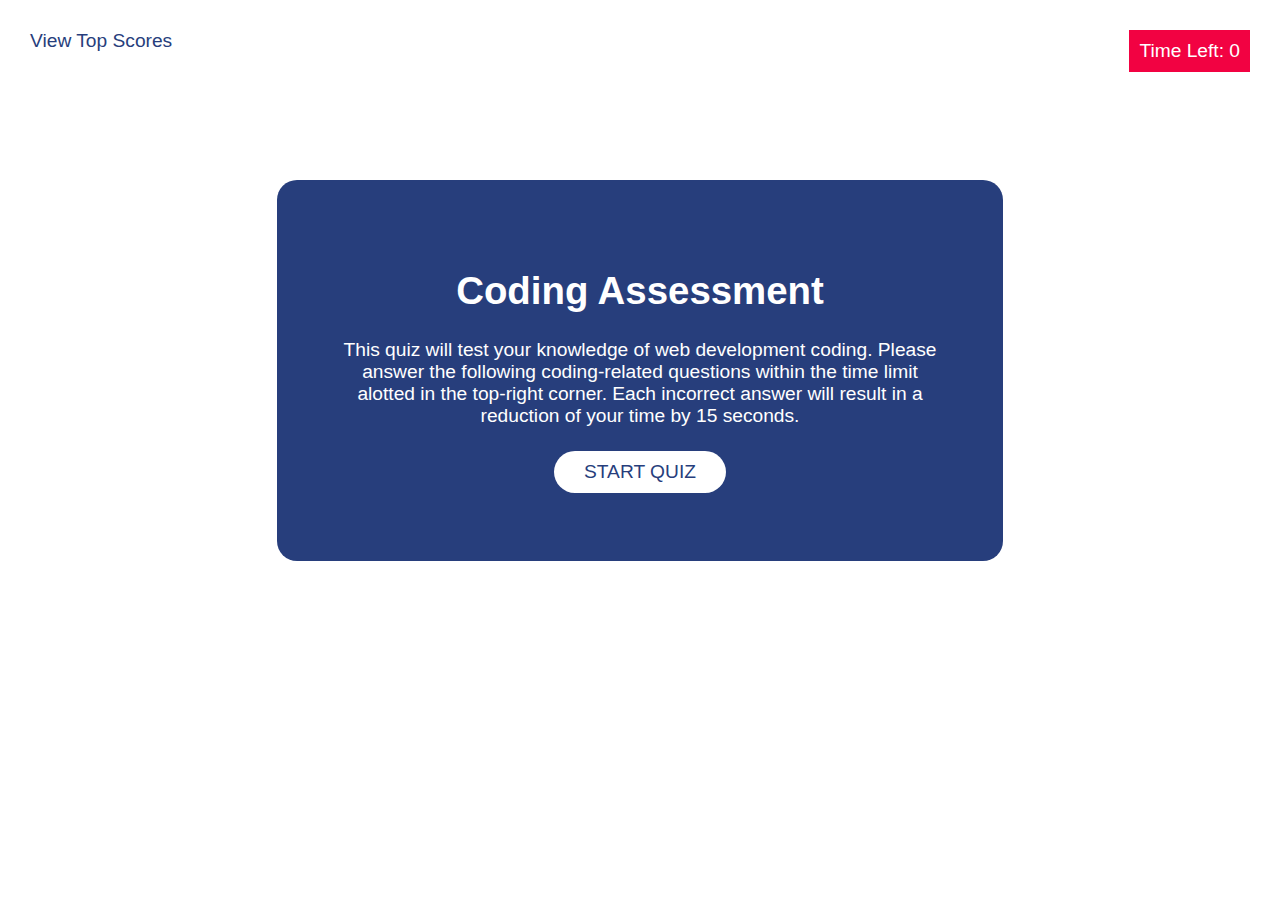
<file: index.html>
<!DOCTYPE html>
<html lang="en">
  <head>
    <meta charset="UTF-8" />
    <meta name="viewport" content="width=device-width, initial-scale=1.0" />
    <meta http-equiv="X-UA-Compatible" content="IE=edge">
    <title>Coding Quiz</title>
    <link rel="stylesheet" href="assets/css/styles.css" />
  </head>

  <body>
    <header>
      <!-- Button on top-left of screen to view highscores -->
      <div id="highscores-btn"><a href="highscores.html">View Top Scores</a>
      </div>
      <!-- Timer is the whole div, time is the text -->
      <div class="timer">Time Left: <span id="time">0</span>
      </div>
    </header>

    <section class="main-container">
      <!-- start screen to hide when showing questions or final screen -->
      <div id="start-screen">
        <h1>Coding Assessment</h1>
        <p>
          This quiz will test your knowledge of web development coding. Please answer the following coding-related questions within the time
          limit alotted in the top-right corner. Each incorrect answer will result in a reduction of your time by 15 seconds.
        </p>
        <button id="start-button">START QUIZ</button>
      </div>

      <!-- Question screen to hide when showing start screen or final screen. Automatically hidden on page load -->
      <div id="questions" class="hide">
        <h2 id="question-title"></h2>
        <div id="choices" class="choices">
          <button class="answer" data-name="a1" id="choice1"></button>
          <button class="answer" data-name="a2" id="choice2"></button>
          <button class="answer" data-name="a3" id="choice3"></button>
          <button class="answer" data-name="a4" id="choice4"></button>
        </div>

      </div>

      <!-- Final screen that shows score and input form to submit score/initials to local storage -->
      <div id="final-screen" class="hide">
        <h2>You have completed the quiz!</h2>
        <p>Your final score is <span id="final-score"></span>.</p>
        <p>
          Enter initials: <input type="text" id="initials-here" max="3" />
          <button id="submit">Submit</button>
        </p>

      </div>

      <div id="result" class="result hide"></div>
    </div>
    </section>

    <script src="assets/js/script.js"></script>
  </body>
</html>
</file>
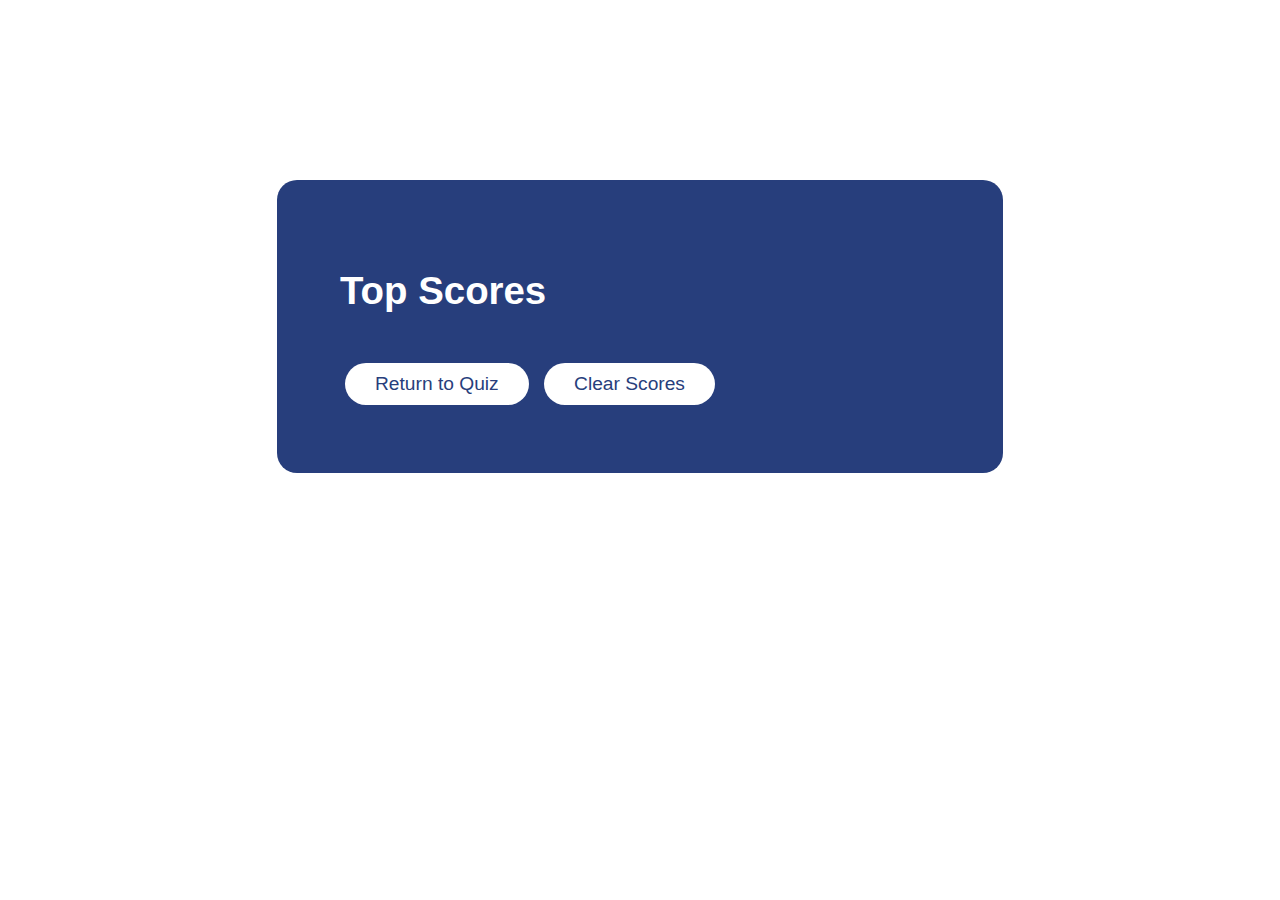
<file: highscores.html>
<!DOCTYPE html>
<html lang="en">
  <head>
    <meta charset="UTF-8" />
    <meta name="viewport" content="width=device-width, initial-scale=1.0" />
    <meta http-equiv="X-UA-Compatible" content="ie=edge" />
    <title>Top Scores</title>
    <link rel="stylesheet" href="assets/css/styles.css" />
  </head>

  <body>
    <div class="main-container">
      <h1>Top Scores</h1>
      <!-- List of top scores rendered from local storage goes here -->
      <ol id="highscores"></ol>

      <!-- Returns to quiz start screen -->
      <a href="index.html"><button>Return to Quiz</button></a>
      <!-- Clear local storage with this button -->
      <button id="clear">Clear Scores</button>
    </div>

    <script src="assets/js/highscores.js"></script>
  </body>
</html>
</file>
<file: assets/css/styles.css>
:root {
  --dark: #273e7c;
  --light: #ffffff;
  --bright: #f20242;
}

body {
  font-family: 'Segoe UI', Tahoma, Geneva, Verdana, sans-serif;
  font-size: 120%;
  color: #ffffff;
  background-color: var(--light);
}

header {
  margin-bottom: 90px;
}

/* All links */
a {
  color: var(--dark);
  text-decoration: none;
  transition: color 0.1s;
}

a:hover {
  color: #3654A9;
  outline: var(--light);
}

/* All buttons */
button {
  display: inline-block;
  margin: 5px;
  font-size: 100%;
  background-color: var(--light);
  border-radius: 25px;
  padding: 10px 30px;
  color: var(--dark);
  border: 0;
  transition: background-color 0.2s;
  cursor: pointer;
}

button:hover {
  color: var(--light);
  background-color: var(--dark);
  outline: 1px solid white;
}

/* Button on top-left to view highscores.html */
#highscores-btn {
  position: absolute;
  top: 30px;
  left: 30px;
}

/* Top-right timer container */
.timer {
  color: var(--light);
  background-color: var(--bright);
  position: absolute;
  top: 30px;
  right: 30px;
  padding: 10px;
}

.main-container {
  margin: 20vh auto 0 auto;
  max-width: 600px;
  background-color: var(--dark);
  border-radius: 20px;
  padding: 5%;
}

/* All answers are buttons in the HTML */
.choices button {
  display: block;
}

input[type="text"] {
  font-size: 100%;
}

ol {
  padding-left: 0px;
  max-height: 400px;
  overflow: auto;
}

li {
  list-style: decimal inside none;
  padding: 5px;
}

/* Automatically hidden. This class to remove/add as you navigate through quiz */
.hide {
  display: none;
}

/* Main screen on page load to start the quiz using start button */
#start-screen {
  text-align: center;
}

/* Message that shows after user clicks an answer */
.result {
  font-style: italic;
  font-size: 120%;
  margin-top: 20px;
  padding-top: 10px;
  color: #edefff;
  border-top: 2px solid #ccc;
}
</file>
